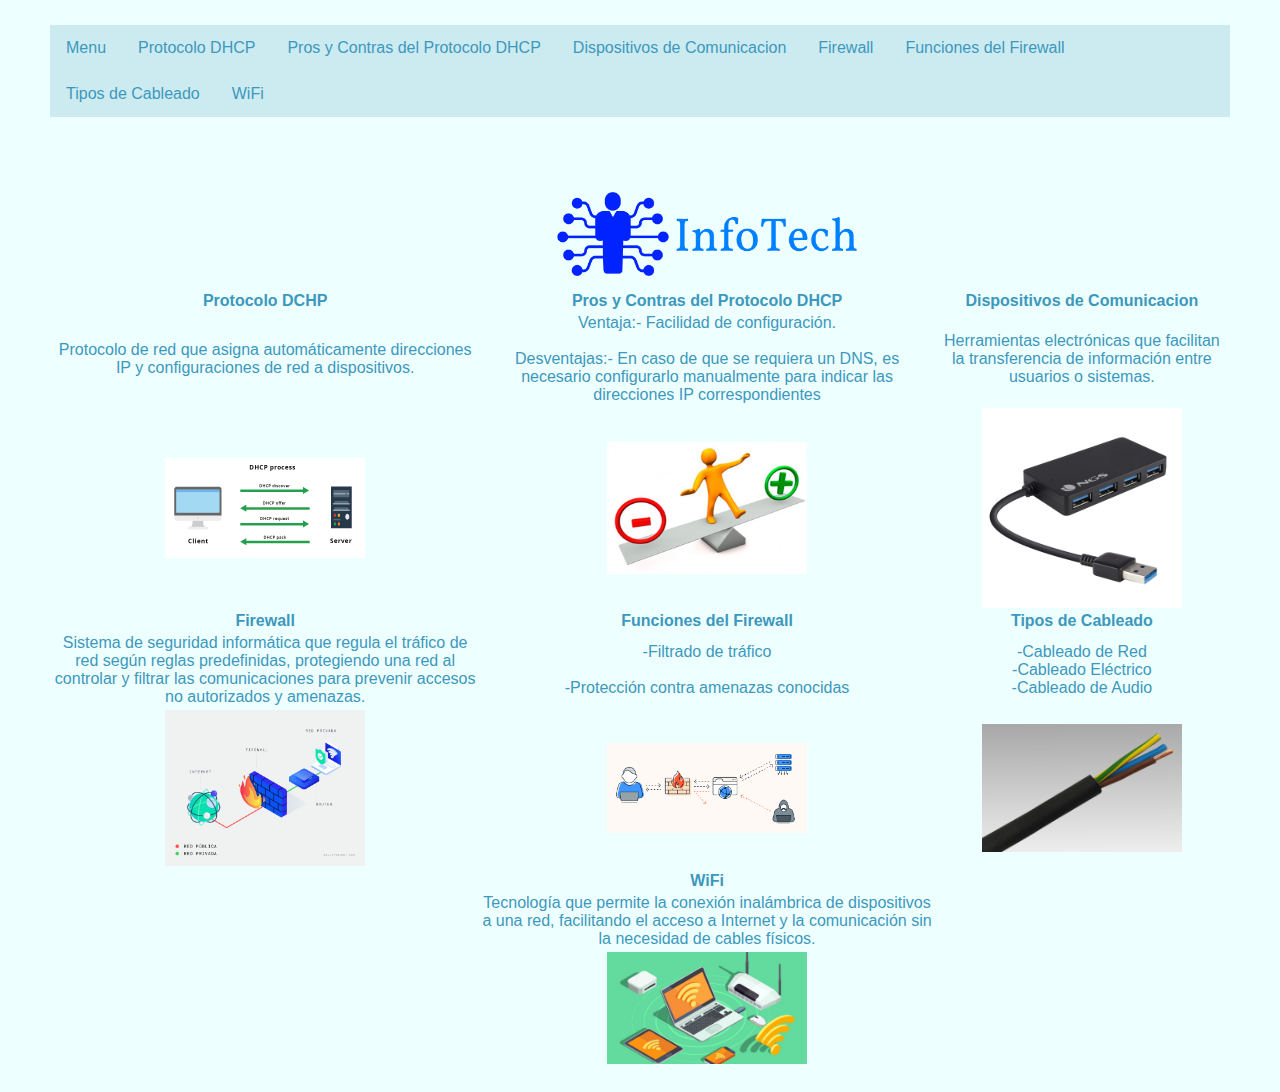
<file: index.html>
<html>
<head>
  <link rel="stylesheet" href="style.css">
<title>InfoTech</title>


</head>
<body>

<ul>
  <li><a href="index.html">Menu</a></li>
  <li><a href="Protocolo DHCP.html">Protocolo DHCP</a></li>
  <li><a href="Pros y Contras del Protocolo DHCP.html">Pros y Contras del Protocolo DHCP</a></li>
  <li><a href="Dispositivos de comunicacion.html">Dispositivos de Comunicacion</a></li>
  <li><a href="Firewall.html">Firewall</a></li>
  <li><a href="Funciones Firewall.html">Funciones del Firewall</a></li>
  <li><a href="Tipos de Cableado.html">Tipos de Cableado</a></li>
  <li><a href="WiFi.html">WiFi</a></li>
    
  </li>
</ul>
  
<br>
<br>
 
  
  <table align="center">
  <tr align="center">
    
  <th></th>
  <th><img src="images/infotech-high-resolution-logo-transparent.png" heigth="300" width="300"></th>
  </tr>
    <tr></tr>
    <tr></tr>
    <tr></tr>
    <tr></tr>
    <tr></tr>
    <tr></tr>
  <tr>
    <th>Protocolo DCHP</th>
    <th>Pros y Contras del Protocolo DHCP</th>
    <th>Dispositivos de Comunicacion</th>
  </tr>
  <tr align="center">
    <td align="center">Protocolo de red que asigna automáticamente direcciones IP y configuraciones de red a dispositivos.</td>
    <td align="center">Ventaja:- Facilidad de configuración. 
                      <br>
                      <br>Desventajas:- En caso de que se requiera un DNS, es necesario configurarlo manualmente para indicar las direcciones IP correspondientes</td>
    <td align="center">Herramientas electrónicas que facilitan la transferencia de información entre usuarios o sistemas.</td>
  </tr>
  <tr align="center">
    <td align="center"><img src="images/dhcpp.jpg" heigth="200" width="200"></td>
    <td align="center"><img src="images/vyd.jpg" heigth="200" width="200"></td>
    <td align="center"><img src="images/hub.jpg" heigth="200" width="200"></td>
  </tr>
  
  <br>
  <br>
  
   <tr align="center">
    <th align="center">Firewall</th>
    <th align="center">Funciones del Firewall</th>
    <th align="center">Tipos de Cableado</th>
  </tr>
  <tr align="center">
    <td align="center">Sistema de seguridad informática que regula el tráfico de red según reglas predefinidas, protegiendo una red al controlar y filtrar las comunicaciones para prevenir accesos no autorizados y amenazas.</td>
    <td align="center">-Filtrado de tráfico
                      <br>
                      <br>-Protección contra amenazas conocidas</td>
    <td align="center">-Cableado de Red 
                    <br> -Cableado Eléctrico
                    <br> -Cableado de Audio</td>
  </tr>
  <tr align="center">
    <td align="center"><img src="images/Firewall.png" heigth="200" width="200"></td>
    <td align="center"><img src="images/Firewall-01.webp" heigth="200" width="200"></td>
    <td align="center"><img src="images/cable_goma.jpg" heigth="200" width="200"></td>
  </tr>
   <tr align="center">
   
    <tr>
    <th></th>
    <th align="center">WiFi</th>

  </tr>
  <tr align="center">
  	<td></td>
    <td align="center">Tecnología que permite la conexión inalámbrica de dispositivos a una red, facilitando el acceso a Internet y la comunicación sin la necesidad de cables físicos.</td>
    
  </tr>
  <tr align="center">
  	<td></td>
    <td align="center"><img src="images/wifi.jpg" heigth="200" width="200"></td>
   
  </tr>
</table>



</body>
</html>
</file>
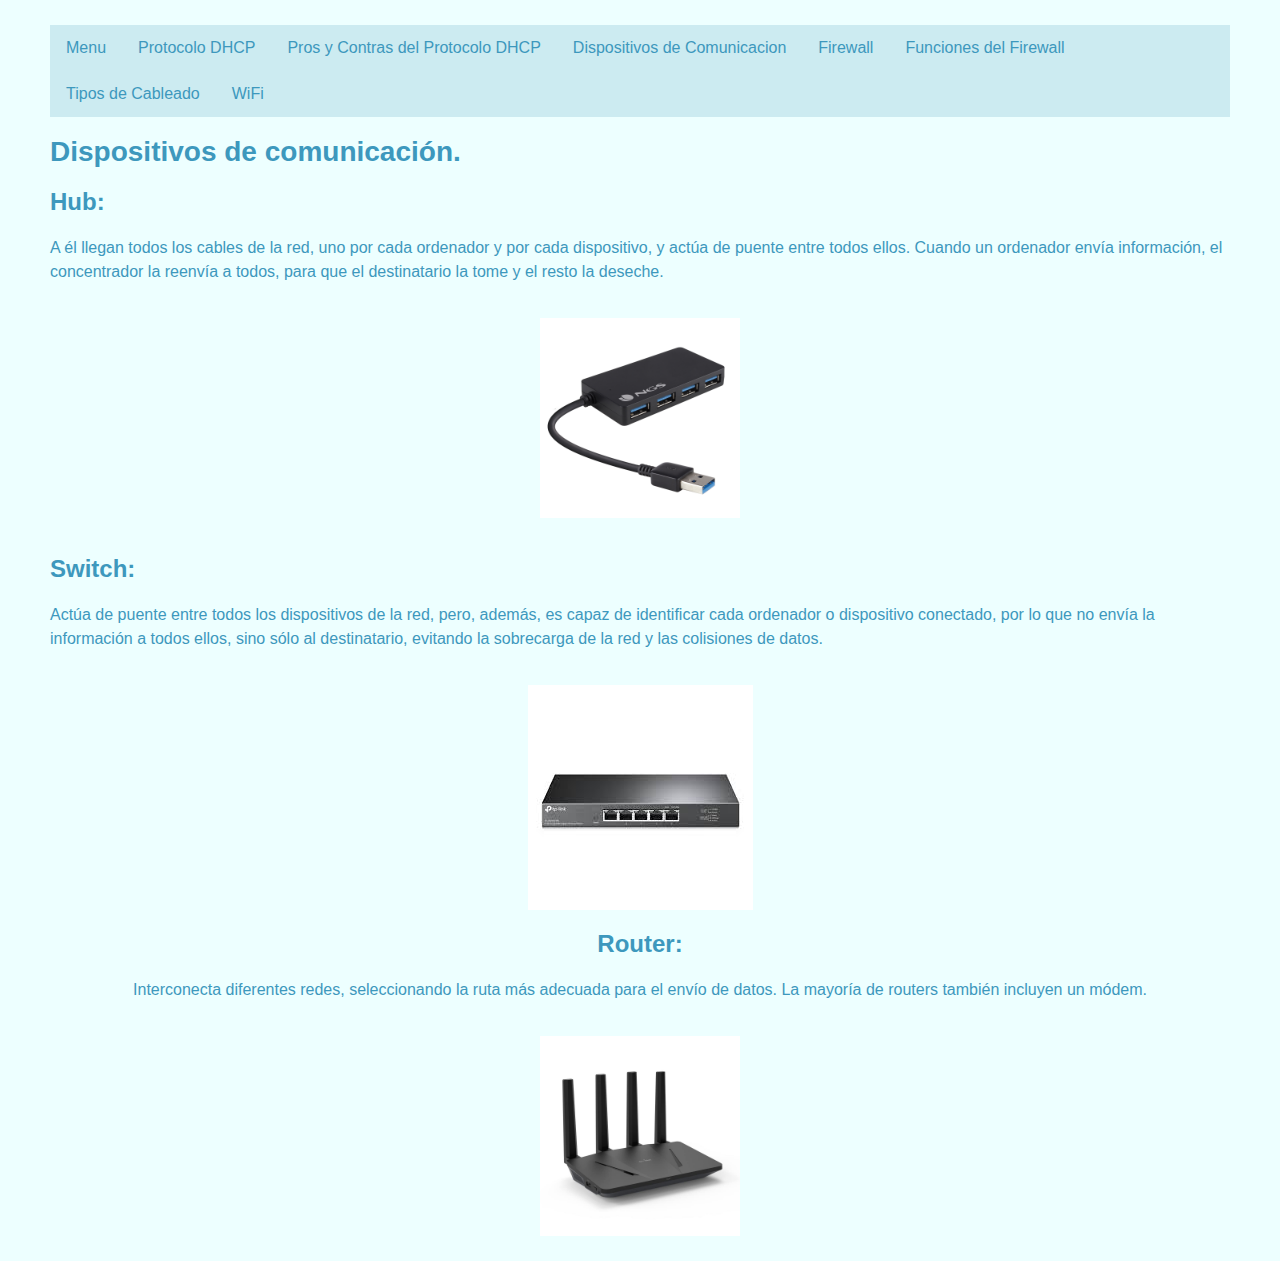
<file: Dispositivos de comunicacion.html>
<html>
<head>
   <link rel="stylesheet" href="style.css">
<title>
Dispositivos de comunicación
</title>
</head>
<body>
<ul>
  <li><a href="index.html">Menu</a></li>
  <li><a href="Protocolo DHCP.html">Protocolo DHCP</a></li>
  <li><a href="Pros y Contras del Protocolo DHCP.html">Pros y Contras del Protocolo DHCP</a></li>
  <li><a href="Dispositivos de comunicacion.html">Dispositivos de Comunicacion</a></li>
  <li><a href="Firewall.html">Firewall</a></li>
  <li><a href="Funciones Firewall.html">Funciones del Firewall</a></li>
  <li><a href="Tipos de Cableado.html">Tipos de Cableado</a></li>
  <li><a href="WiFi.html">WiFi</a></li>
    
  </li>
</ul>
  <h1><B>Dispositivos de comunicación.</B> </h1>
  <h2>Hub:</h2>
  <p>A él llegan todos los cables de la red, uno por cada ordenador y por cada dispositivo, y actúa de puente entre todos ellos. Cuando un ordenador envía información, el concentrador la reenvía a todos, para que el destinatario la tome y el resto la deseche.</p>
  <br>
  <CENTER> 
  <IMG SRC="images/hub.jpg"  width="200" HEIGHT="200"> 
  </CENTER>
   <br>
   <h2>Switch:</h2>
   <p>Actúa de puente entre todos los dispositivos de la red, pero, además, es capaz de identificar cada ordenador o dispositivo conectado, por lo que no envía la información a todos ellos, sino sólo al destinatario, evitando la sobrecarga de la red y las colisiones de datos.</p>
   <br>
   <CENTER>
   <IMG SRC="images/switch.jfif"
   </CENTER>
   <br>
      
   <h2>Router:</h2>
   <p>Interconecta diferentes redes, seleccionando la ruta más adecuada para el envío de datos. La mayoría de routers también incluyen un módem.</p>
   <br>
   <CENTER>
   <img src="images/router.jpg" heigth="200" width="200">
   </CENTER>
   
</body>
</html>
</file>
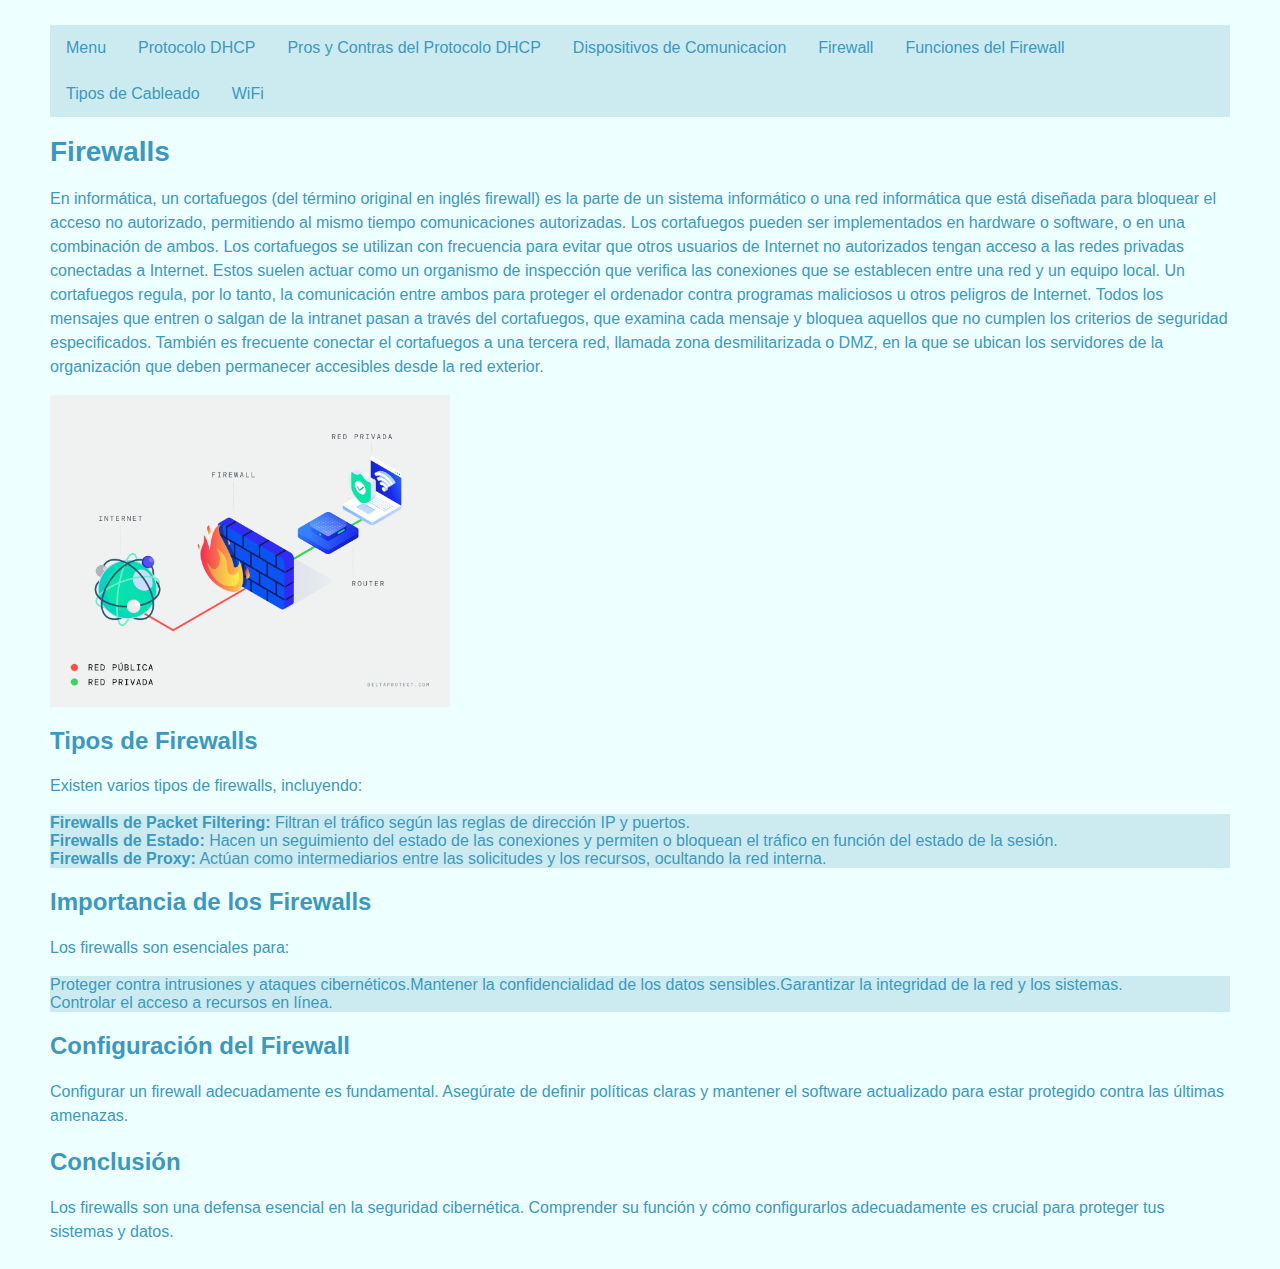
<file: Firewall.html>
<html>
<head>
    <link rel="stylesheet" href="style.css">
<title>Firewalls</title>
    
</head>
<body>
<ul>
  <li><a href="index.html">Menu</a></li>
  <li><a href="Protocolo DHCP.html">Protocolo DHCP</a></li>
  <li><a href="Pros y Contras del Protocolo DHCP.html">Pros y Contras del Protocolo DHCP</a></li>
  <li><a href="Dispositivos de comunicacion.html">Dispositivos de Comunicacion</a></li>
  <li><a href="Firewall.html">Firewall</a></li>
  <li><a href="Funciones Firewall.html">Funciones del Firewall</a></li>
  <li><a href="Tipos de Cableado.html">Tipos de Cableado</a></li>
  <li><a href="WiFi.html">WiFi</a></li>
    
  </li>
</ul>

    <h1>Firewalls</h1>

    <p>En informática, un cortafuegos (del término original en inglés firewall) es la parte de un sistema informático o una red informática que está diseñada para bloquear el acceso no autorizado, permitiendo al mismo tiempo comunicaciones autorizadas.

Los cortafuegos pueden ser implementados en hardware o software, o en una combinación de ambos. Los cortafuegos se utilizan con frecuencia para evitar que otros usuarios de Internet no autorizados tengan acceso a las redes privadas conectadas a Internet. Estos suelen actuar como un organismo de inspección que verifica las conexiones que se establecen entre una red y un equipo local. Un cortafuegos regula, por lo tanto, la comunicación entre ambos para proteger el ordenador contra programas maliciosos u otros peligros de Internet​. Todos los mensajes que entren o salgan de la intranet pasan a través del cortafuegos, que examina cada mensaje y bloquea aquellos que no cumplen los criterios de seguridad especificados. También es frecuente conectar el cortafuegos a una tercera red, llamada zona desmilitarizada o DMZ, en la que se ubican los servidores de la organización que deben permanecer accesibles desde la red exterior.</p>
<img src="images/Firewall.png" heigth="400" width="400">
    <h2>Tipos de Firewalls</h2>
    <p>Existen varios tipos de firewalls, incluyendo:</p>
    <ul>
        <li><strong>Firewalls de Packet Filtering:</strong> Filtran el tráfico según las reglas de dirección IP y puertos.</li>
        <li><strong>Firewalls de Estado:</strong> Hacen un seguimiento del estado de las conexiones y permiten o bloquean el tráfico en función del estado de la sesión.</li>
        <li><strong>Firewalls de Proxy:</strong> Actúan como intermediarios entre las solicitudes y los recursos, ocultando la red interna.</li>
    </ul>

    <h2>Importancia de los Firewalls</h2>
    <p>Los firewalls son esenciales para:</p>
    <ul>
        <li>Proteger contra intrusiones y ataques cibernéticos.</li>
        <li>Mantener la confidencialidad de los datos sensibles.</li>
        <li>Garantizar la integridad de la red y los sistemas.</li>
        <li>Controlar el acceso a recursos en línea.</li>
    </ul>

    <h2>Configuración del Firewall</h2>
    <p>Configurar un firewall adecuadamente es fundamental. Asegúrate de definir políticas claras y mantener el software actualizado para estar protegido contra las últimas amenazas.</p>

    <h2>Conclusión</h2>
    <p>Los firewalls son una defensa esencial en la seguridad cibernética. Comprender su función y cómo configurarlos adecuadamente es crucial para proteger tus sistemas y datos.</p>
</body>
</html>
</file>
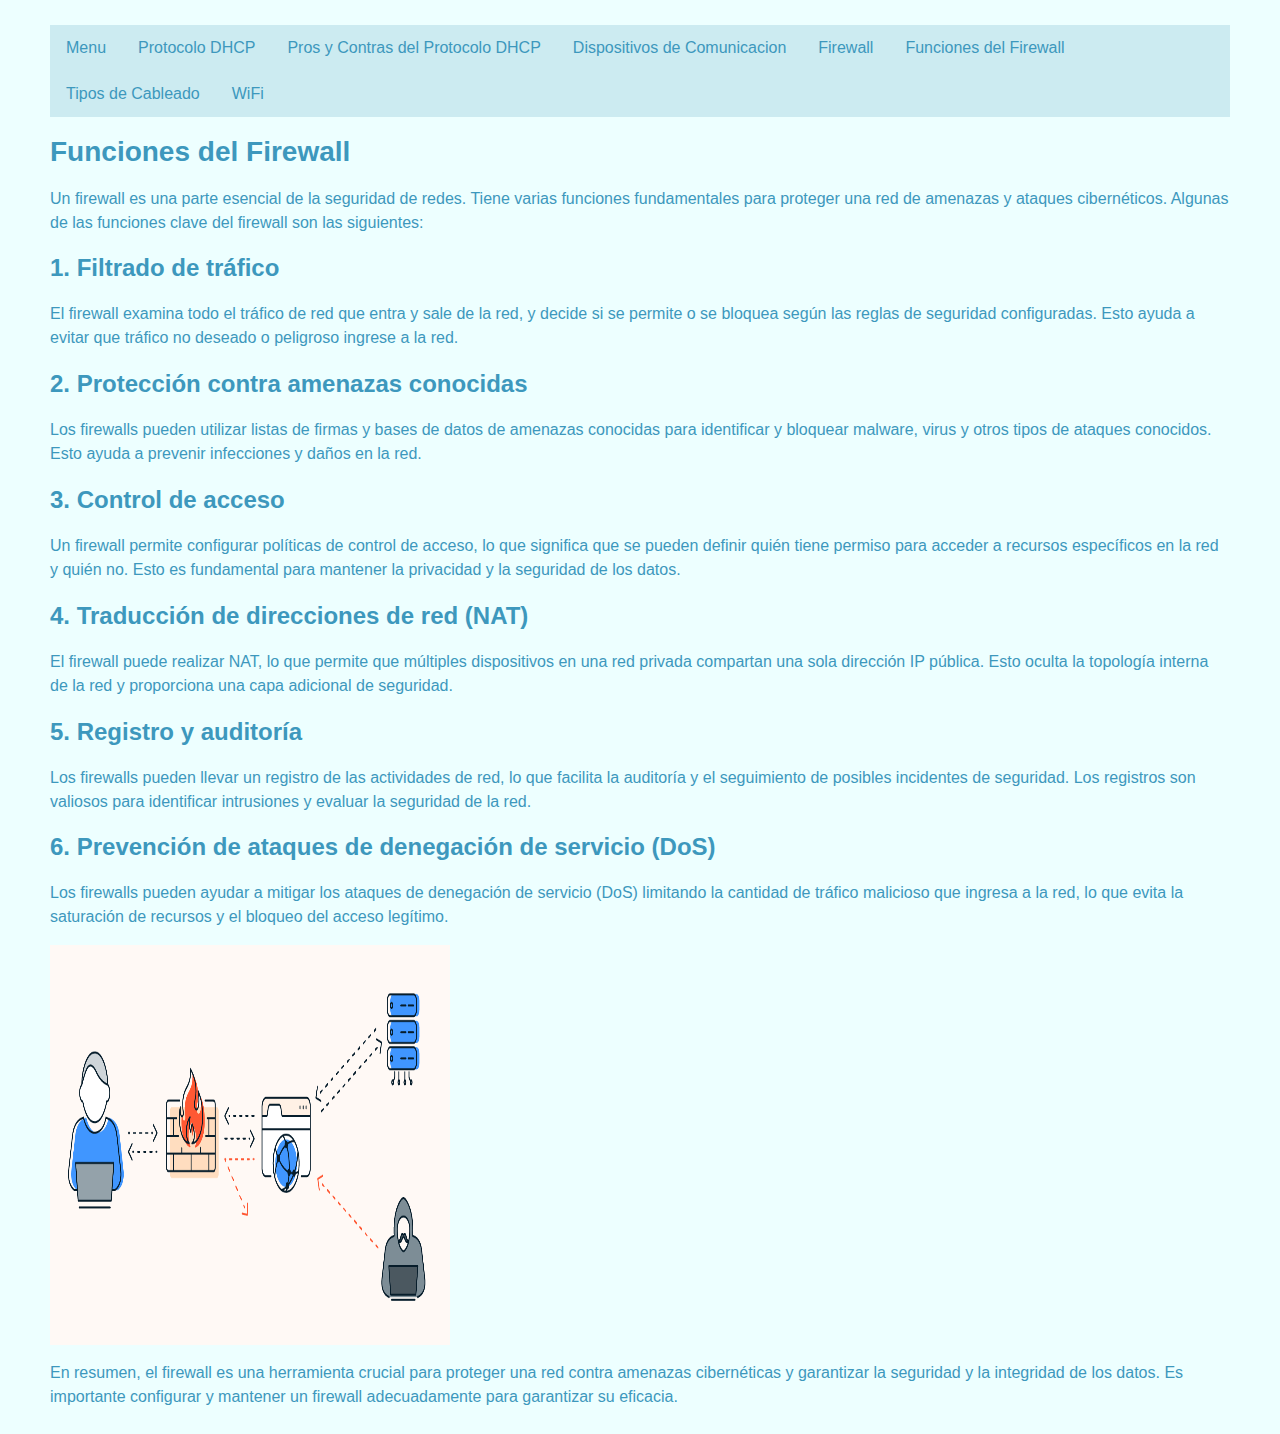
<file: Funciones Firewall.html>
<html>
<head>
  <link rel="stylesheet" href="style.css">

    <title>Funciones del Firewall</title>

</head>
<body>
<ul>
  <li><a href="index.html">Menu</a></li>
  <li><a href="Protocolo DHCP.html">Protocolo DHCP</a></li>
  <li><a href="Pros y Contras del Protocolo DHCP.html">Pros y Contras del Protocolo DHCP</a></li>
  <li><a href="Dispositivos de comunicacion.html">Dispositivos de Comunicacion</a></li>
  <li><a href="Firewall.html">Firewall</a></li>
  <li><a href="Funciones Firewall.html">Funciones del Firewall</a></li>
  <li><a href="Tipos de Cableado.html">Tipos de Cableado</a></li>
  <li><a href="WiFi.html">WiFi</a></li>
    
  </li>
</ul>
    <h1>Funciones del Firewall</h1>

    <p>
        Un firewall es una parte esencial de la seguridad de redes. Tiene varias funciones fundamentales para proteger una red de amenazas y ataques cibernéticos. Algunas de las funciones clave del firewall son las siguientes:
    </p>

    <h2>1. Filtrado de tráfico</h2>
    <p>
        El firewall examina todo el tráfico de red que entra y sale de la red, y decide si se permite o se bloquea según las reglas de seguridad configuradas. Esto ayuda a evitar que tráfico no deseado o peligroso ingrese a la red.
    </p>

    <h2>2. Protección contra amenazas conocidas</h2>
    <p>
        Los firewalls pueden utilizar listas de firmas y bases de datos de amenazas conocidas para identificar y bloquear malware, virus y otros tipos de ataques conocidos. Esto ayuda a prevenir infecciones y daños en la red.
    </p>

    <h2>3. Control de acceso</h2>
    <p>
        Un firewall permite configurar políticas de control de acceso, lo que significa que se pueden definir quién tiene permiso para acceder a recursos específicos en la red y quién no. Esto es fundamental para mantener la privacidad y la seguridad de los datos.
    </p>

    <h2>4. Traducción de direcciones de red (NAT)</h2>
    <p>
        El firewall puede realizar NAT, lo que permite que múltiples dispositivos en una red privada compartan una sola dirección IP pública. Esto oculta la topología interna de la red y proporciona una capa adicional de seguridad.
    </p>

    <h2>5. Registro y auditoría</h2>
    <p>
        Los firewalls pueden llevar un registro de las actividades de red, lo que facilita la auditoría y el seguimiento de posibles incidentes de seguridad. Los registros son valiosos para identificar intrusiones y evaluar la seguridad de la red.
    </p>

    <h2>6. Prevención de ataques de denegación de servicio (DoS)</h2>
    <p>
        Los firewalls pueden ayudar a mitigar los ataques de denegación de servicio (DoS) limitando la cantidad de tráfico malicioso que ingresa a la red, lo que evita la saturación de recursos y el bloqueo del acceso legítimo.
    </p>

   <img src="images/Firewall-01.webp" height="400" width="400">

    <p>
        En resumen, el firewall es una herramienta crucial para proteger una red contra amenazas cibernéticas y garantizar la seguridad y la integridad de los datos. Es importante configurar y mantener un firewall adecuadamente para garantizar su eficacia.
    </p>
</body>
</html>
</file>
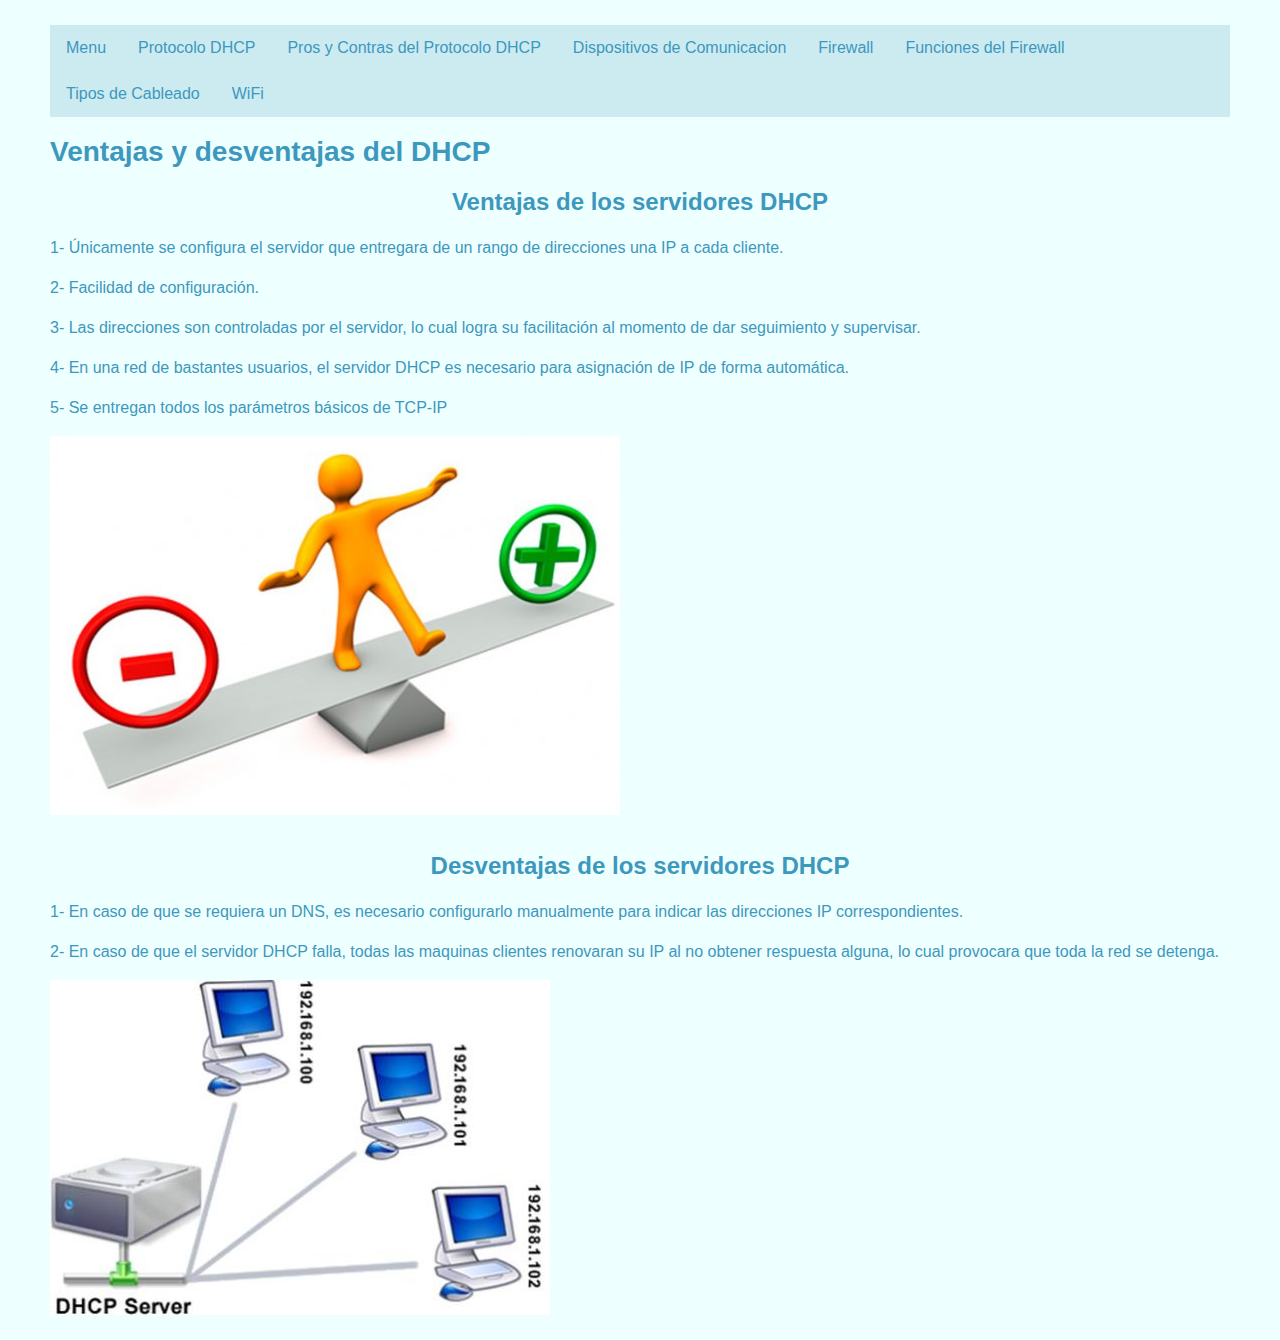
<file: Pros y Contras del Protocolo DHCP.html>
<html>
<head>
  <link rel="stylesheet" href="style.css">

</head>
 
<body>
<ul>
  <li><a href="index.html">Menu</a></li>
  <li><a href="Protocolo DHCP.html">Protocolo DHCP</a></li>
  <li><a href="Pros y Contras del Protocolo DHCP.html">Pros y Contras del Protocolo DHCP</a></li>
  <li><a href="Dispositivos de comunicacion.html">Dispositivos de Comunicacion</a></li>
  <li><a href="Firewall.html">Firewall</a></li>
  <li><a href="Funciones Firewall.html">Funciones del Firewall</a></li>
  <li><a href="Tipos de Cableado.html">Tipos de Cableado</a></li>
  <li><a href="WiFi.html">WiFi</a></li>
    
  </li>
</ul>
  <tilte>
<h1><align="center"><b>Ventajas y desventajas del DHCP</b></align></h1>
</title>
  <h2><B><center>Ventajas de los servidores DHCP</center></B></center> </h2>

 
      <p>  1- Únicamente se configura el servidor que entregara de un rango de direcciones una IP a cada cliente. </p>
      <p>  2- Facilidad de configuración.  </p>
      <p>  3- Las direcciones son controladas por el servidor, lo cual logra su facilitación al momento de dar seguimiento y supervisar. </p>
      <p>  4- En una red de bastantes usuarios, el servidor DHCP es necesario para asignación de IP de forma automática. </p>   
      <p>  5- Se entregan todos los parámetros básicos de TCP-IP</p> 

<IMG SRC="images/vyd.jpg"
  
    <br>
    <br>
    <br>
<h2><B><center> Desventajas de los servidores DHCP</center></B> </h2>


    <p> 1- En caso de que se requiera un DNS, es necesario configurarlo manualmente para indicar las direcciones IP correspondientes. </p>  
    <p> 2- En caso de que el servidor DHCP falla, todas las maquinas clientes renovaran su IP al no obtener respuesta alguna, lo cual provocara que toda la red se detenga. </p>

<IMG SRC="images/servidor dhcp.jpg">
  

</body>
</html>
</file>
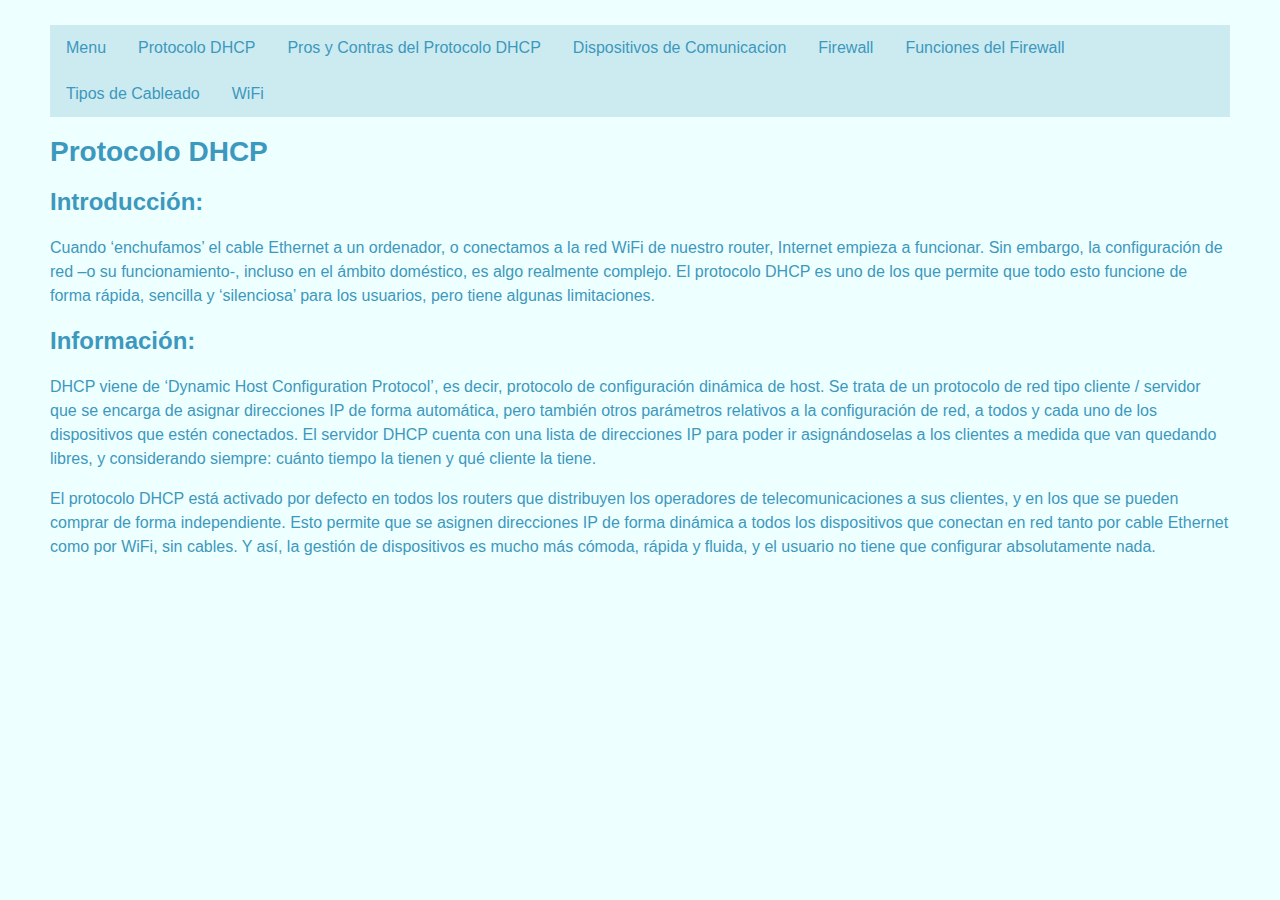
<file: Protocolo DHCP.html>
<html>
<head>
    <link rel="stylesheet" href="style.css">
<title>Protocolo DHCP</title>
    
</head>
<body>
<ul>
  <li><a href="index.html">Menu</a></li>
  <li><a href="Protocolo DHCP.html">Protocolo DHCP</a></li>
  <li><a href="Pros y Contras del Protocolo DHCP.html">Pros y Contras del Protocolo DHCP</a></li>
  <li><a href="Dispositivos de comunicacion.html">Dispositivos de Comunicacion</a></li>
  <li><a href="Firewall.html">Firewall</a></li>
  <li><a href="Funciones Firewall.html">Funciones del Firewall</a></li>
  <li><a href="Tipos de Cableado.html">Tipos de Cableado</a></li>
  <li><a href="WiFi.html">WiFi</a></li>
    
  </li>
</ul>
<h1><b>Protocolo DHCP</b></h1>
<h2><b>Introducción:</b></h2>
<p>Cuando ‘enchufamos’ el cable Ethernet a un ordenador, o conectamos a la red WiFi de nuestro router, Internet empieza a funcionar. Sin embargo, la configuración de red –o su funcionamiento-, incluso en el ámbito doméstico, es algo realmente complejo. El protocolo DHCP es uno de los que permite que todo esto funcione de forma rápida, sencilla y ‘silenciosa’ para los usuarios, pero tiene algunas limitaciones.</p>

<h2><b>Información:</b></h2>
<p>DHCP viene de ‘Dynamic Host Configuration Protocol’, es decir, protocolo de configuración dinámica de host. Se trata de un protocolo de red tipo cliente / servidor que se encarga de asignar direcciones IP de forma automática, pero también otros parámetros relativos a la configuración de red, a todos y cada uno de los dispositivos que estén conectados. El servidor DHCP cuenta con una lista de direcciones IP para poder ir asignándoselas a los clientes a medida que van quedando libres, y considerando siempre: cuánto tiempo la tienen y qué cliente la tiene.</p>
<p>El protocolo DHCP está activado por defecto en todos los routers que distribuyen los operadores de telecomunicaciones a sus clientes, y en los que se pueden comprar de forma independiente. Esto permite que se asignen direcciones IP de forma dinámica a todos los dispositivos que conectan en red tanto por cable Ethernet como por WiFi, sin cables. Y así, la gestión de dispositivos es mucho más cómoda, rápida y fluida, y el usuario no tiene que configurar absolutamente nada.</p>
<center <img src="images/dhcpp.jpg" HEIGHT=400" WIDTH="600"> </center>

</body>
</html>
</file>
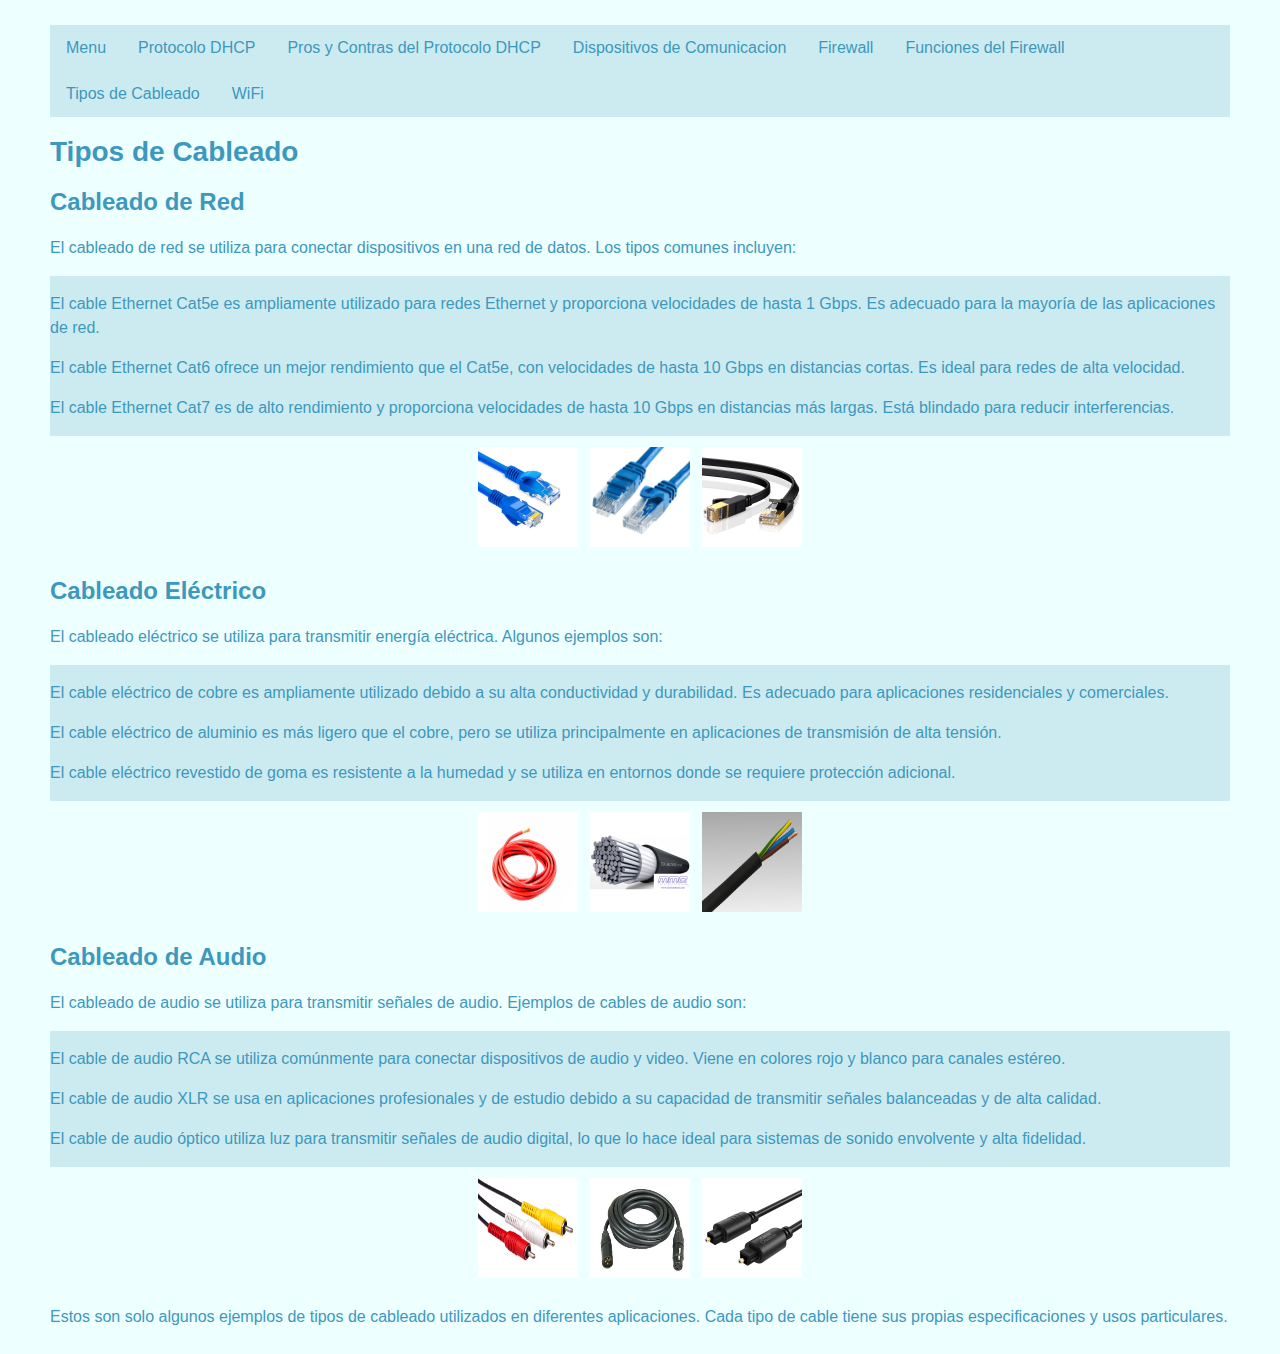
<file: Tipos de Cableado.html>
<html>
<head>
    <link rel="stylesheet" href="style.css">
    <title>Tipos de Cableado</title>
   
</head>
<body>
<ul>
  <li><a href="index.html">Menu</a></li>
  <li><a href="Protocolo DHCP.html">Protocolo DHCP</a></li>
  <li><a href="Pros y Contras del Protocolo DHCP.html">Pros y Contras del Protocolo DHCP</a></li>
  <li><a href="Dispositivos de comunicacion.html">Dispositivos de Comunicacion</a></li>
  <li><a href="Firewall.html">Firewall</a></li>
  <li><a href="Funciones Firewall.html">Funciones del Firewall</a></li>
  <li><a href="Tipos de Cableado.html">Tipos de Cableado</a></li>
  <li><a href="WiFi.html">WiFi</a></li>
    
  </li>
</ul>

    <h1>Tipos de Cableado</h1>
    
    <h2>Cableado de Red</h2>
    <p>El cableado de red se utiliza para conectar dispositivos en una red de datos. Los tipos comunes incluyen:</p>
    <ul>
         <p>El cable Ethernet Cat5e es ampliamente utilizado para redes Ethernet y proporciona velocidades de hasta 1 Gbps. Es adecuado para la mayoría de las aplicaciones de red.</p>
         <p>El cable Ethernet Cat6 ofrece un mejor rendimiento que el Cat5e, con velocidades de hasta 10 Gbps en distancias cortas. Es ideal para redes de alta velocidad.</p>
         <p>El cable Ethernet Cat7 es de alto rendimiento y proporciona velocidades de hasta 10 Gbps en distancias más largas. Está blindado para reducir interferencias.</p>
    </ul>
    <table align="center" border="0" cellspacing="10">
        <tr>
            <td> <img src="images/cat5e.jpg" alt="Cable Ethernet Cat5e" HEIGHT="100" WIDTH="100"> </td>
            <td> <img src="images/cat6.jpg" alt="Cable Ethernet Cat6" HEIGHT="100" WIDTH="100"> </td>
            <td> <img src="images/cat7.jpg" alt="Cable Ethernet Cat7" HEIGHT="100" WIDTH="100"> </td>
        </tr>
    </table>
    <h2>Cableado Eléctrico</h2>
    <p>El cableado eléctrico se utiliza para transmitir energía eléctrica. Algunos ejemplos son:</p>
    <ul>
       <p>El cable eléctrico de cobre es ampliamente utilizado debido a su alta conductividad y durabilidad. Es adecuado para aplicaciones residenciales y comerciales.</p>
       <p>El cable eléctrico de aluminio es más ligero que el cobre, pero se utiliza principalmente en aplicaciones de transmisión de alta tensión.</p>
       <p>El cable eléctrico revestido de goma es resistente a la humedad y se utiliza en entornos donde se requiere protección adicional.</p>
    </ul>
    <table align="center" border="0" cellspacing="10">
        <tr>
          <td> <img src="images/cable_cobre.jpg" alt="Cable eléctrico de cobre" HEIGHT="100" WIDTH="100"> </td> 
          <td> <img src="images/cable_aluminio.jpg" alt="Cable eléctrico de aluminio" HEIGHT="100" WIDTH="100"> </td> 
          <td> <img src="images/cable_goma.jpg" alt="Cable eléctrico revestido de goma" HEIGHT="100" WIDTH="100"> </td> 
        </tr>
    </table>
    <h2>Cableado de Audio</h2>
    <p>El cableado de audio se utiliza para transmitir señales de audio. Ejemplos de cables de audio son:</p>
    <ul>
        <p>El cable de audio RCA se utiliza comúnmente para conectar dispositivos de audio y video. Viene en colores rojo y blanco para canales estéreo.</p>
        <p>El cable de audio XLR se usa en aplicaciones profesionales y de estudio debido a su capacidad de transmitir señales balanceadas y de alta calidad.</p>
        <p>El cable de audio óptico utiliza luz para transmitir señales de audio digital, lo que lo hace ideal para sistemas de sonido envolvente y alta fidelidad.</p>
    </ul>
    <table align="center" border="0" cellspacing="10">
        <tr>
            <td><img src="images/rca.jpg" alt="Cable de audio RCA" HEIGHT="100" WIDTH="100"></td>
            <td><img src="images/xlr.jpg" alt="Cable de audio XLR" HEIGHT="100" WIDTH="100"></td>
            <td><img src="images/optico.jpg" alt="Cable de audio óptico" HEIGHT="100" WIDTH="100"></td>
        </tr>
    </table>
    <p>Estos son solo algunos ejemplos de tipos de cableado utilizados en diferentes aplicaciones. Cada tipo de cable tiene sus propias especificaciones y usos particulares.</p>
</body>
</html>
</file>
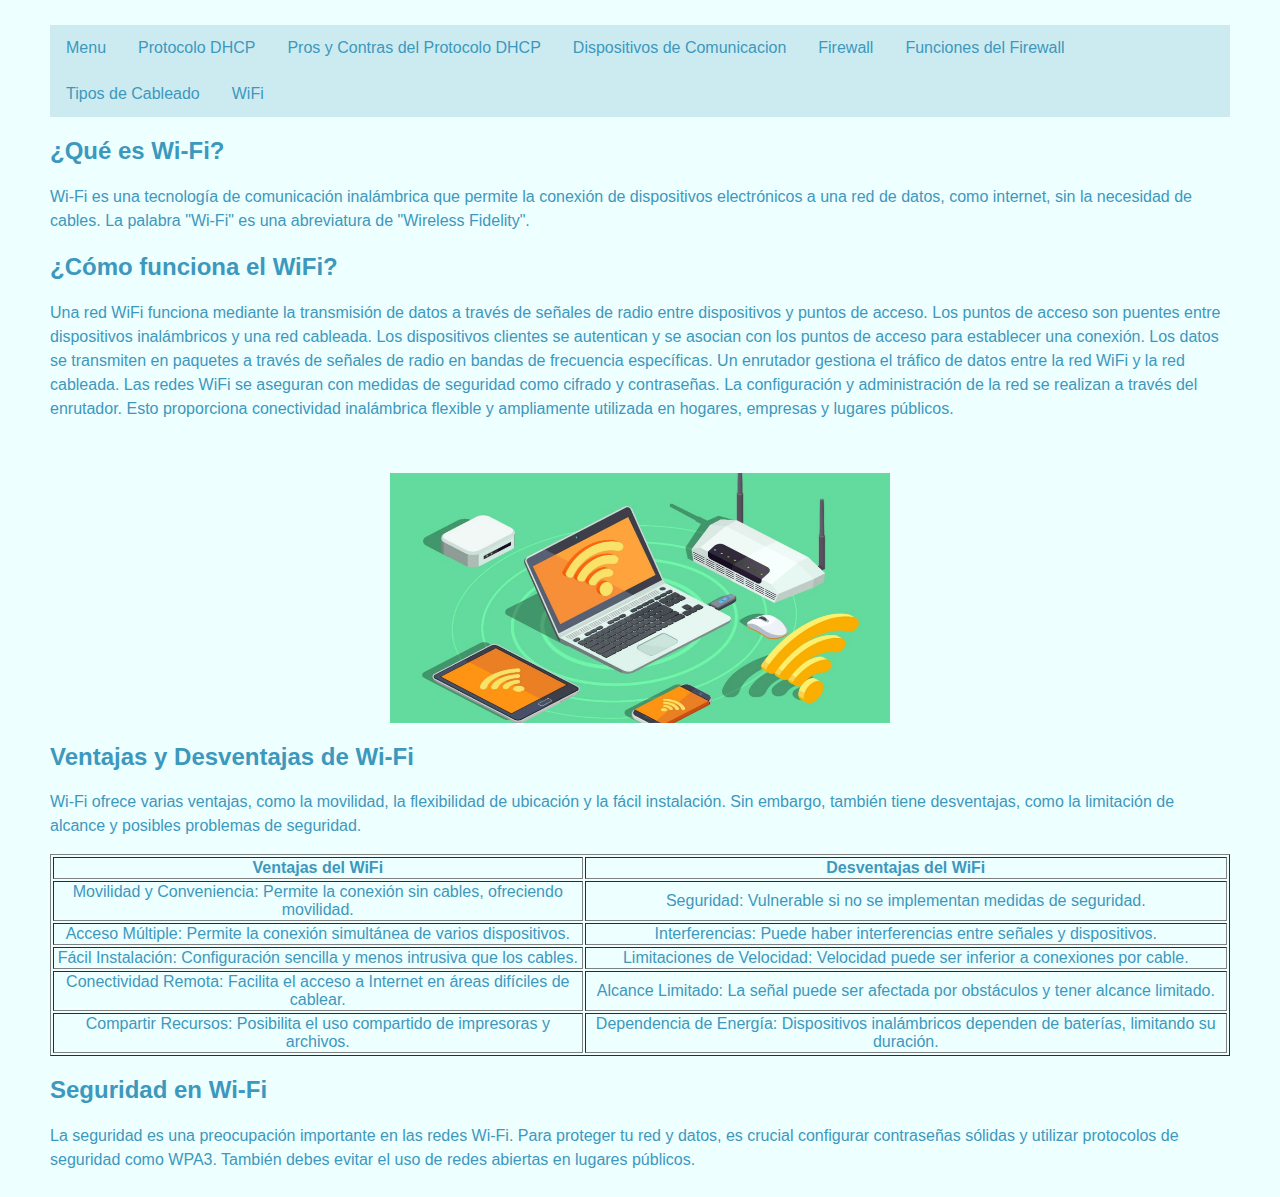
<file: WiFi.html>
<html>
<head>
  <link rel="stylesheet" href="style.css">
<body>
<ul>
  <li><a href="index.html">Menu</a></li>
  <li><a href="Protocolo DHCP.html">Protocolo DHCP</a></li>
  <li><a href="Pros y Contras del Protocolo DHCP.html">Pros y Contras del Protocolo DHCP</a></li>
  <li><a href="Dispositivos de comunicacion.html">Dispositivos de Comunicacion</a></li>
  <li><a href="Firewall.html">Firewall</a></li>
  <li><a href="Funciones Firewall.html">Funciones del Firewall</a></li>
  <li><a href="Tipos de Cableado.html">Tipos de Cableado</a></li>
  <li><a href="WiFi.html">WiFi</a></li>
    
  </li>
</ul>
        <h2>¿Qué es Wi-Fi?</h2>
        <p>Wi-Fi es una tecnología de comunicación inalámbrica que permite la conexión de dispositivos electrónicos a una red de datos, como internet, sin la necesidad de cables. La palabra "Wi-Fi" es una abreviatura de "Wireless Fidelity".</p>

        <h2>¿Cómo funciona el WiFi?</h2>
        <p>Una red WiFi funciona mediante la transmisión de datos a través de señales de radio entre dispositivos y puntos de
          acceso. Los puntos de acceso son puentes entre dispositivos inalámbricos y una red cableada. Los dispositivos clientes
          se autentican y se asocian con los puntos de acceso para establecer una conexión. Los datos se transmiten en paquetes
          a través de señales de radio en bandas de frecuencia específicas. Un enrutador gestiona el tráfico de datos entre la 
          red WiFi y la red cableada. Las redes WiFi se aseguran con medidas de seguridad como cifrado y contraseñas. La 
          configuración y administración de la red se realizan a través del enrutador. Esto proporciona conectividad inalámbrica 
          flexible y ampliamente utilizada en hogares, empresas y lugares públicos.</p>
  <br>
  <br>
         <center><img src="images/wifi.jpg" width="500" height="250"></center>
       
        <h2>Ventajas y Desventajas de Wi-Fi</h2>
        <p>Wi-Fi ofrece varias ventajas, como la movilidad, la flexibilidad de ubicación y la fácil instalación. Sin embargo, también tiene desventajas, como la limitación de alcance y posibles problemas de seguridad.</p>
        <table align="center" border="1" border-color="#3d98bd">
          <tr align="center"> 
            <td><b>Ventajas del WiFi</b></td>
            <td><b>Desventajas del WiFi</b></td>
          </tr>
          <tr align="center">
            <td>Movilidad y Conveniencia: Permite la conexión sin cables, ofreciendo movilidad.</td>
            <td>Seguridad: Vulnerable si no se implementan medidas de seguridad.</td>
          </tr>
          <tr align="center">
            <td>Acceso Múltiple: Permite la conexión simultánea de varios dispositivos.</td>
            <td>Interferencias: Puede haber interferencias entre señales y dispositivos.</td>
          </tr>
          <tr align="center">
            <td>Fácil Instalación: Configuración sencilla y menos intrusiva que los cables.</td>
            <td>Limitaciones de Velocidad: Velocidad puede ser inferior a conexiones por cable.</td>
          </tr>
          <tr align="center">
            <td>Conectividad Remota: Facilita el acceso a Internet en áreas difíciles de cablear.</td>
            <td>Alcance Limitado: La señal puede ser afectada por obstáculos y tener alcance limitado.</td>
          </tr>
          <tr align="center">
            <td>Compartir Recursos: Posibilita el uso compartido de impresoras y archivos.</td>
            <td>Dependencia de Energía: Dispositivos inalámbricos dependen de baterías, limitando su duración.</td>
          </tr>
        </table>

        <h2>Seguridad en Wi-Fi</h2>
        <p>La seguridad es una preocupación importante en las redes Wi-Fi. Para proteger tu red y datos, es crucial configurar contraseñas sólidas y utilizar protocolos de seguridad como WPA3. También debes evitar el uso de redes abiertas en lugares públicos.</p>

</body>
</head>
</html>
</file>
<file: style.css>
ul {
  list-style-type: none;
  margin: 0;
  padding: 0;
  overflow: hidden;
  background-color: #ccebf1;
}

li {
  float: left;
  color: #3d98bd;
}

li a, .dropbtn {
  display: inline-block;
  color: #3d98bd;
  text-align: center;
  padding: 14px 16px;
  text-decoration: none;
}

li a:hover, .dropdown:hover .dropbtn {
  background-color: #6bafc7;
}

li.dropdown {
  display: inline-block;
}

.dropdown-content {
  display: none;
  position: absolute;
  background-color: #6bafc7;
  min-width: 160px;
  box-shadow: 0px 8px 16px 0px rgba(0,0,0,0.2);
  z-index: 1;
}

.dropdown-content a {
  color: black;
  padding: 12px 16px;
  text-decoration: none;
  display: block;
  text-align: left;
}

.dropdown-content a:hover {background-color: #edffff;}

.dropdown:hover .dropdown-content {
  display: block;
}


body {
  font-family: sans-serif;
  background-color: #edffff;
  margin: 25px 50px 25px;
  padding: 0;
}

h1 {
  font-family: sans-serif;
  font-size: 28px;
  color:#3d98bd;
}

h2 {
  font-family: sans-serif;
  font-size: 24px;
  color: #3d98bd;
}

h3 {
  font-family: sans-serif;
  font-size: 24px;
  color: #3d98bd;
}

h4 {
  font-family: sans-serif;
  font-size: 24px;
  color: #3d98bd;
}

p {
  font-family: sans-serif;
  font-size: 16px;
  line-height: 1.5;
  color: #3d98bd;
}

a {
  font-family: sans-serif;
  color: #3d98bd;
  text-decoration: none;
}

a:hover {
  text-decoration: none;
}

ol {
  list-style: decimal outside;
}

input[type="text"], input[type="email"], textarea {
  width: 100%;
  padding: 10px;
  margin-bottom: 10px;
  border: 1px solid #ccc;
  border-radius: 4px;
  font-size: 14px;
}

input[type="submit"] {
  background-color: #8ee3ef;
  color: #a9fcff;
  padding: 10px 20px;
  border: none;
  border-radius: 4px;
  cursor: pointer;
}

 table {
     font-family: sans-serif;       
     color: #3d98bd
     border-color: #3d98bd
     border: 1px solid
 }

 td {
    font-family: sans-serif;
    color: #3d98bd
    text-align: center
 }

 tr {
     font-family: sans-serif;
     color: #3d98bd
      
 }
</file>
